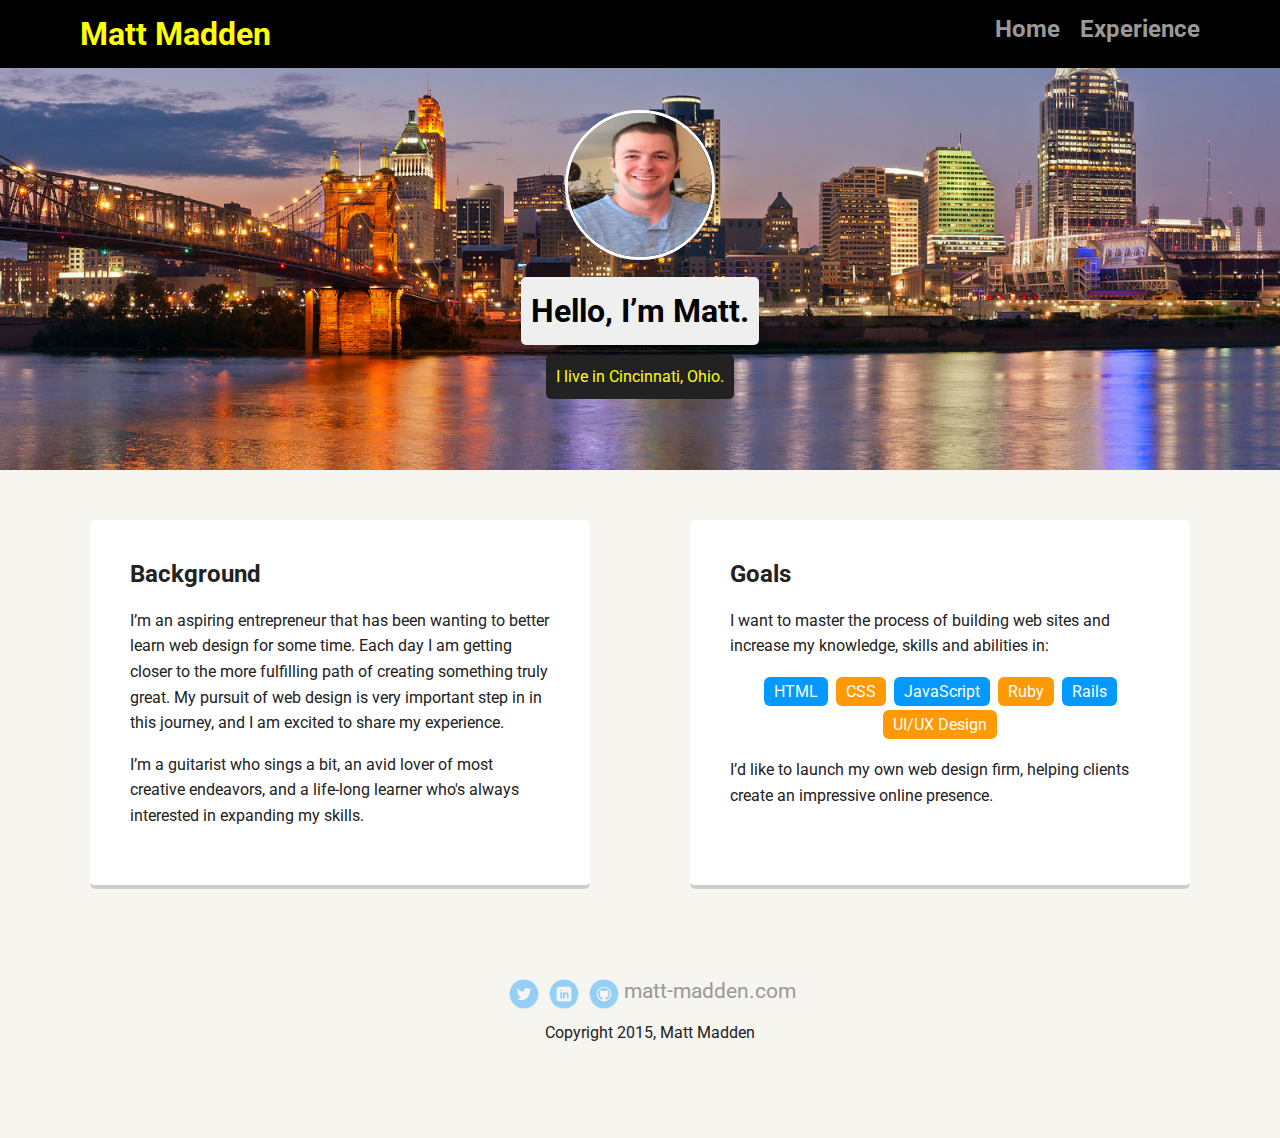
<file: index.html>
<!doctype html>
<html lang="en">
<head>
  <meta charset="utf-8">
  <title>Matt Madden's Profile</title>
  <meta name="viewport" content="width=device-width, initial-scale=1.0">
  <link rel="stylesheet" href="styles.css">
  <link href="https://fonts.googleapis.com/css?family=Muli%7CRoboto:400,300,500,700,900" rel="stylesheet"></head>
  <body>

    <div class="main-nav">
        <ul class="nav">
          <li class="name">Matt Madden</li>
          <li><a href="index.html">Home</a></li>
          <li><a href="experience.html">Experience</a></li>
        </ul>
    </div>

    <header>
      <img src="images/profilepageme.JPG" alt="Matt Madden" class="profile-image">
      <h1 class="tag name">Hello, I’m Matt.</h1>
      <p class="tag location">I live in Cincinnati, Ohio.</p>
    </header>

    <main class="flex">
      <div class="card">
        <h2>Background</h2>
        <p>I’m an aspiring entrepreneur that has been wanting to better learn web design for some time. Each day I am getting closer to the more fulfilling path of creating something truly great. My pursuit of web design is very important step in in this journey, and I am excited to share my experience.</p>
        <p>I’m a guitarist who sings a bit, an avid lover of most creative endeavors, and a life-long learner who's always interested in expanding my skills.</p>
      </div>

      <div class="card">
        <h2>Goals</h2>
        <p>I want to master the process of building web sites and increase my knowledge, skills and abilities in:
        </p>
        <ul class="skills">
          <li>HTML</li>
          <li>CSS</li>
          <li>JavaScript</li>
          <li>Ruby</li>
          <li>Rails</li>
          <li>UI/UX Design</li>
        </ul>
        <p>I’d like to launch my own web design firm, helping clients create an impressive online presence.</p>
      </div>

    </main>
    <footer>
      <ul>
        <li><a href="https://twitter.com/mattmaddenmusic" class="social twitter">Twitter</a></li>
        <li><a href="https://www.linkedin.com/in/mattmaddenresume" class="social linkedin">LinkedIn</a></li>
        <li><a href="https://github.com/MatthewMadden" class="social github">Github</a></li>
        <li><a href="http://www.matt-madden.com/#home">matt-madden.com</a></li>
      </ul>
      <p class="copyright">Copyright 2015, Matt Madden</p>
    </footer>
  </body>
  </html>
</file>
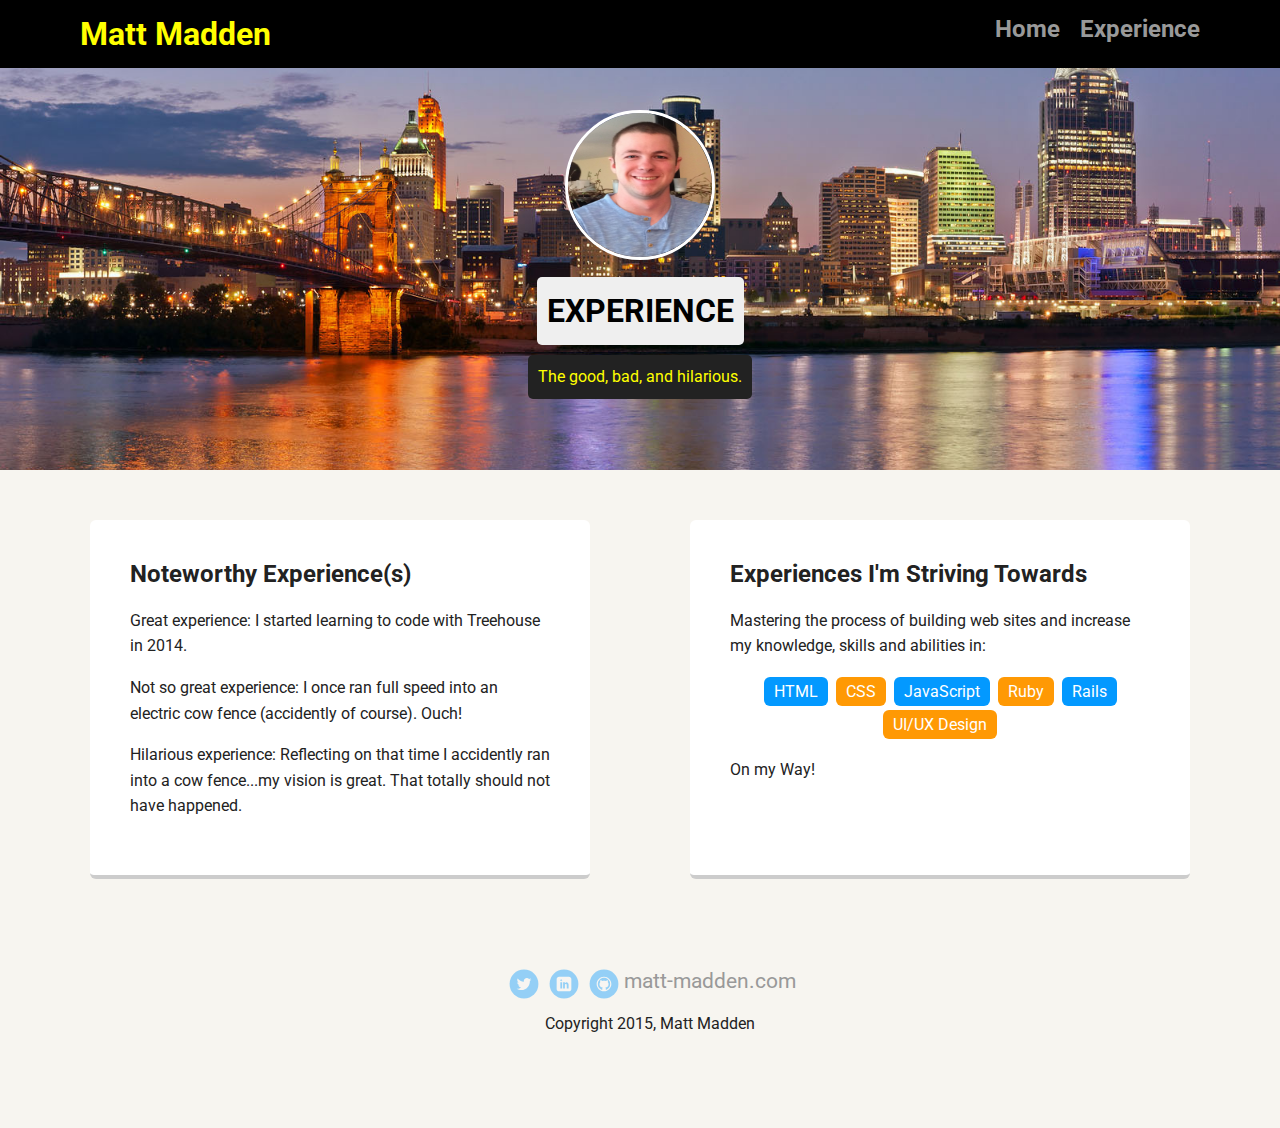
<file: experience.html>
<!doctype html>
<html lang="en">
<head>
  <meta charset="utf-8">
  <title>Matt Madden's Profile</title>
  <meta name="viewport" content="width=device-width, initial-scale=1.0">
  <link rel="stylesheet" href="styles.css">
  <link href="https://fonts.googleapis.com/css?family=Muli%7CRoboto:400,300,500,700,900" rel="stylesheet"></head>
  <body>

    <div class="main-nav">
        <ul class="nav">
          <li class="name">Matt Madden</li>
          <li><a href="index.html">Home</a></li>
          <li><a href="experience.html">Experience</a></li>
        </ul>
    </div>

    <header>
      <img src="images/profilepageme.JPG" alt="Matt Madden" class="profile-image">
      <h1 class="tag name">EXPERIENCE</h1>
      <p class="tag location">The good, bad, and hilarious.</p>
    </header>

    <main class="flex">
      <div class="card">
        <h2>Noteworthy Experience(s)</h2>
        <p>Great experience: I started learning to code with Treehouse in 2014.</p>
        <p>Not so great experience: I once ran full speed into an electric cow fence (accidently of course). Ouch!</p>
        <p>
          Hilarious experience: Reflecting on that time I accidently ran into a cow fence...my vision is great. That totally should not have happened.
        </p>
      </div>

      <div class="card">
        <h2>Experiences I'm Striving Towards</h2>
        <p>Mastering the process of building web sites and increase my knowledge, skills and abilities in:
        </p>
        <ul class="skills">
          <li>HTML</li>
          <li>CSS</li>
          <li>JavaScript</li>
          <li>Ruby</li>
          <li>Rails</li>
          <li>UI/UX Design</li>
        </ul>
        <p>On my Way!</p>
      </div>

    </main>
    <footer>
      <ul>
        <li><a href="https://twitter.com/mattmaddenmusic" class="social twitter">Twitter</a></li>
        <li><a href="https://www.linkedin.com/in/mattmaddenresume" class="social linkedin">LinkedIn</a></li>
        <li><a href="https://github.com/MatthewMadden" class="social github">Github</a></li>
        <li><a href="http://www.matt-madden.com/#home">matt-madden.com</a></li>
      </ul>
      <p class="copyright">Copyright 2015, Matt Madden</p>
    </footer>
  </body>
  </html>
</file>
<file: styles.css>
/* Global Layout Set-up */
* {
  box-sizing: border-box;
}

body {
  margin: 0;
  padding: 0;
  text-align: center;
  font-family: 'Roboto', sans-serif;
  color: #222;
  background: #f7f5f0;
}
/* Link Styles */

a {
  text-decoration: none;
  color: #999;
}
a:hover {
  color: #6633ff;
}

/* Section Styles */

.main-nav {
  width: 100%;
  background: black;
  min-height: 30px;
  padding: 10px;
  position: fixed;
  text-align: center;
}
.nav {
  display: flex;
  justify-content: space-around;
  font-weight: 700;
  list-style-type: none;
  margin: 0 auto;
  padding: 0;
}

.nav .name {
    display: block;
    margin-right: auto;
    font-size: 2em;
    color: yellow;
}
.nav li {
  padding: 5px 10px;
  font-size: 1.5em;
}
.nav a {
  transition: all .5s;
}
.nav a:hover {
  color: yellow
}

header {
  text-align: center;
  background: url('images/CincinnatiSkyline.jpg') no-repeat top center ;
  background-size: cover;
  overflow: hidden;
  padding-top: 60px;
}
header {
  line-height: 1.5;
}
header .profile-image {
  margin-top: 50px;
  width: 150px;
  height: 150px;
  border-radius: 50%;
  border: 3px solid white;
  transition: all .5s;
}
header .profile-image:hover {
  transform: scale(1.2);
}
.tag {
  background-color: #efefef;
  color: black;
  padding: 10px;
  border-radius: 5px;
  display: table;
  margin: 10px auto;
}
.location {
  background-color: #222;
  color: yellow;
}
.card {
  margin: 30px;
  padding: 20px 40px 40px;
  max-width: 500px;
  text-align: left;
  background: #fff;
  border-bottom: 4px solid #ccc;
  border-radius: 6px;
  transition: all .5s;
}
.card:hover {
  border-color: #ff99ff;
}

ul.skills {
  padding: 0;
  text-align: center;
}

.skills li {
  border-radius: 6px;
  display: inline-block;
  background: #ff9904;
  color: white;
  padding: 5px 10px;
  margin: 2px;
}

.skills li:nth-child(odd) {
  background: #0399ff;
}

footer {
  width: 100%;
  min-height: 30px;
  padding: 20px 0 40px 20px;
}

footer .copyright {
  top: -8px;
  font-size: .75em;
}

footer ul {
  list-style-type: none;
  margin: 0;
  padding: 0;
}

footer ul li {
  display: inline-block;
}

a.social {
  display: inline-block;
  text-indent: -9999px;
  margin-left: 5px;
  width: 30px;
  height: 30px;
  background-size: 30px 30px;
  opacity: .4;
  transition: all .5s;
}
a.twitter {
  background-image: url(images/twitter.svg);
}
a.linkedin {
  background-image: url(images/linkedin.svg);
}
a.github {
  background-image: url(images/github.svg);
}
a.social:hover {
  opacity: 1;
}
.clearfix {
  clear: both;
}

/* Styles for larger screens */
@media screen and (min-width: 720px) {

  .flex {
      display: -ms-flexbox;      /* TWEENER - IE 10 */
      display: flex;
      max-width: 1200px;
      -ms-flex-pack: distribute;
      justify-content: space-around;
      margin: 0 auto;
  }

  header {
    min-height: 470px;
  }

  .nav {
    max-width: 1200px;
    padding: 0 30px;
  }


  main {
    padding-top: 20px;
  }

  main p {
    line-height: 1.6em;
  }

  footer {
    font-size: 1.3em;
    max-width: 1200px;
    margin: 40px auto;
  }

}
</file>
